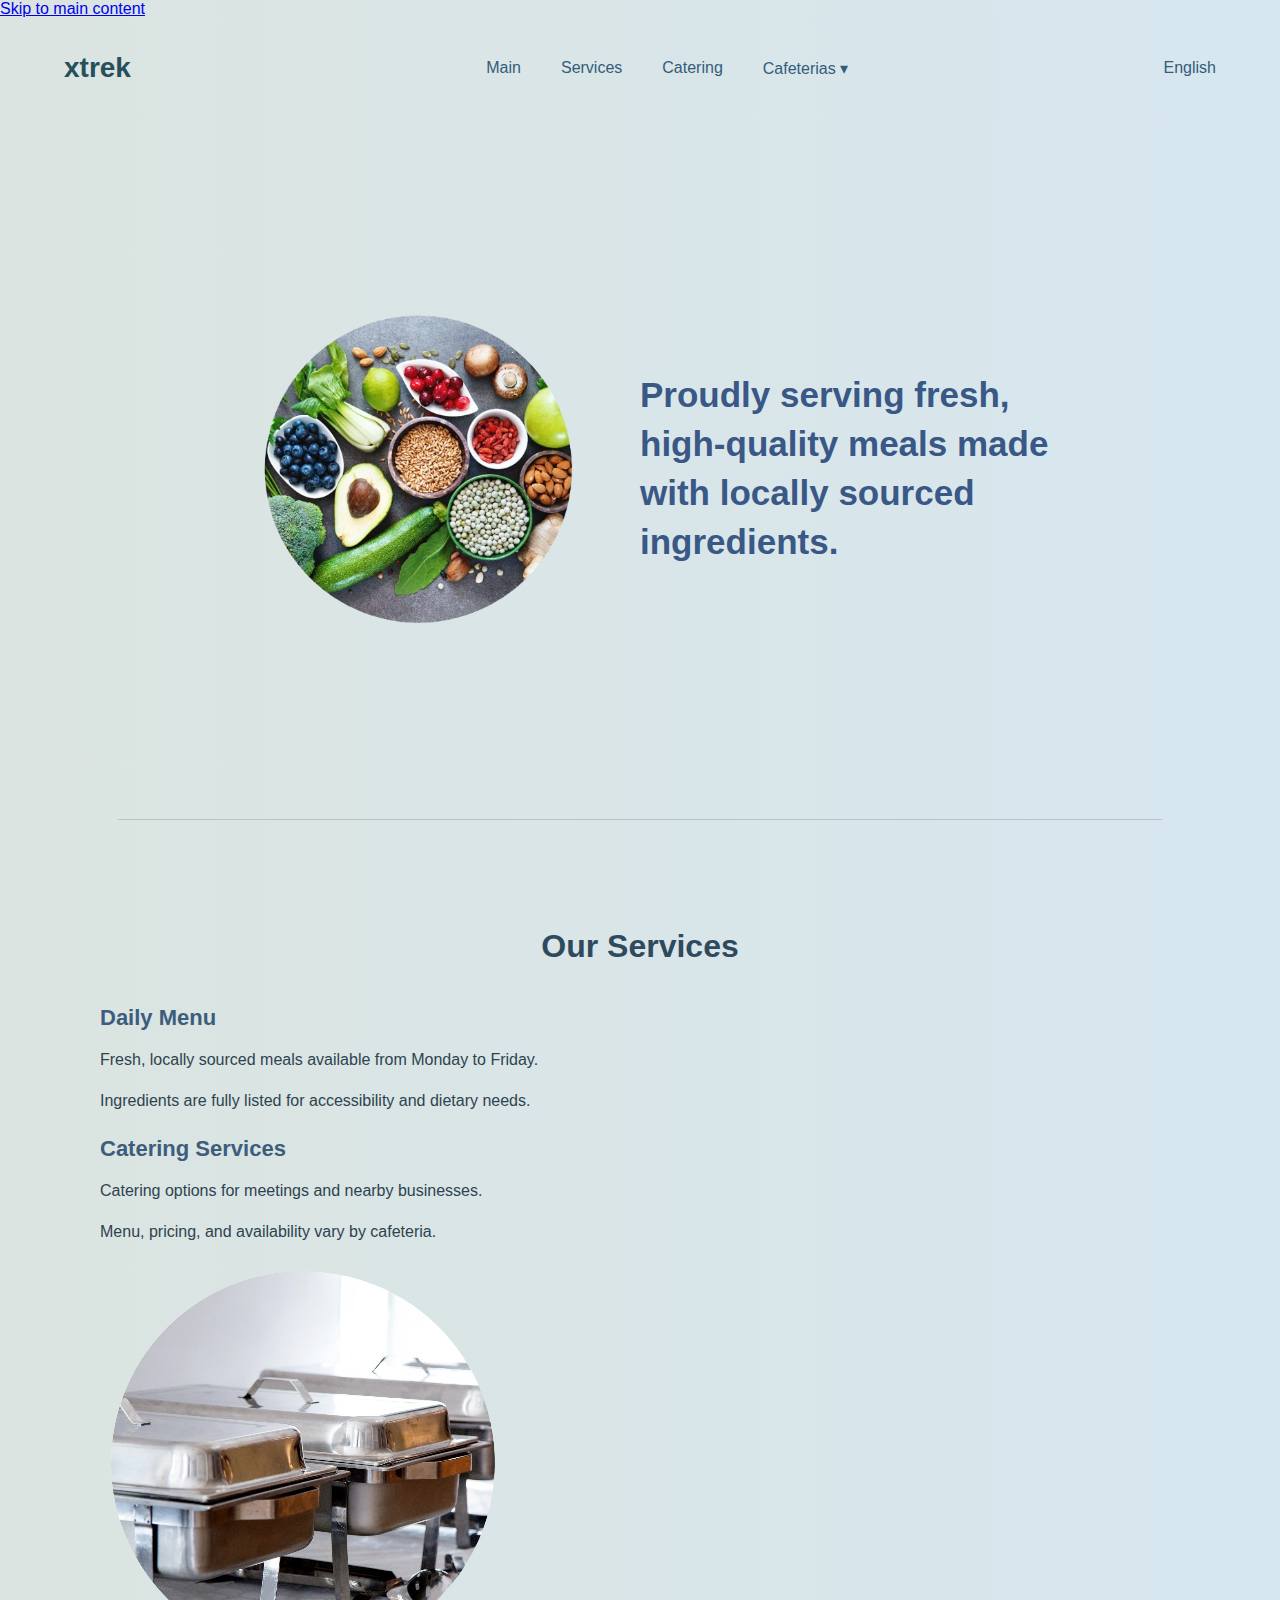
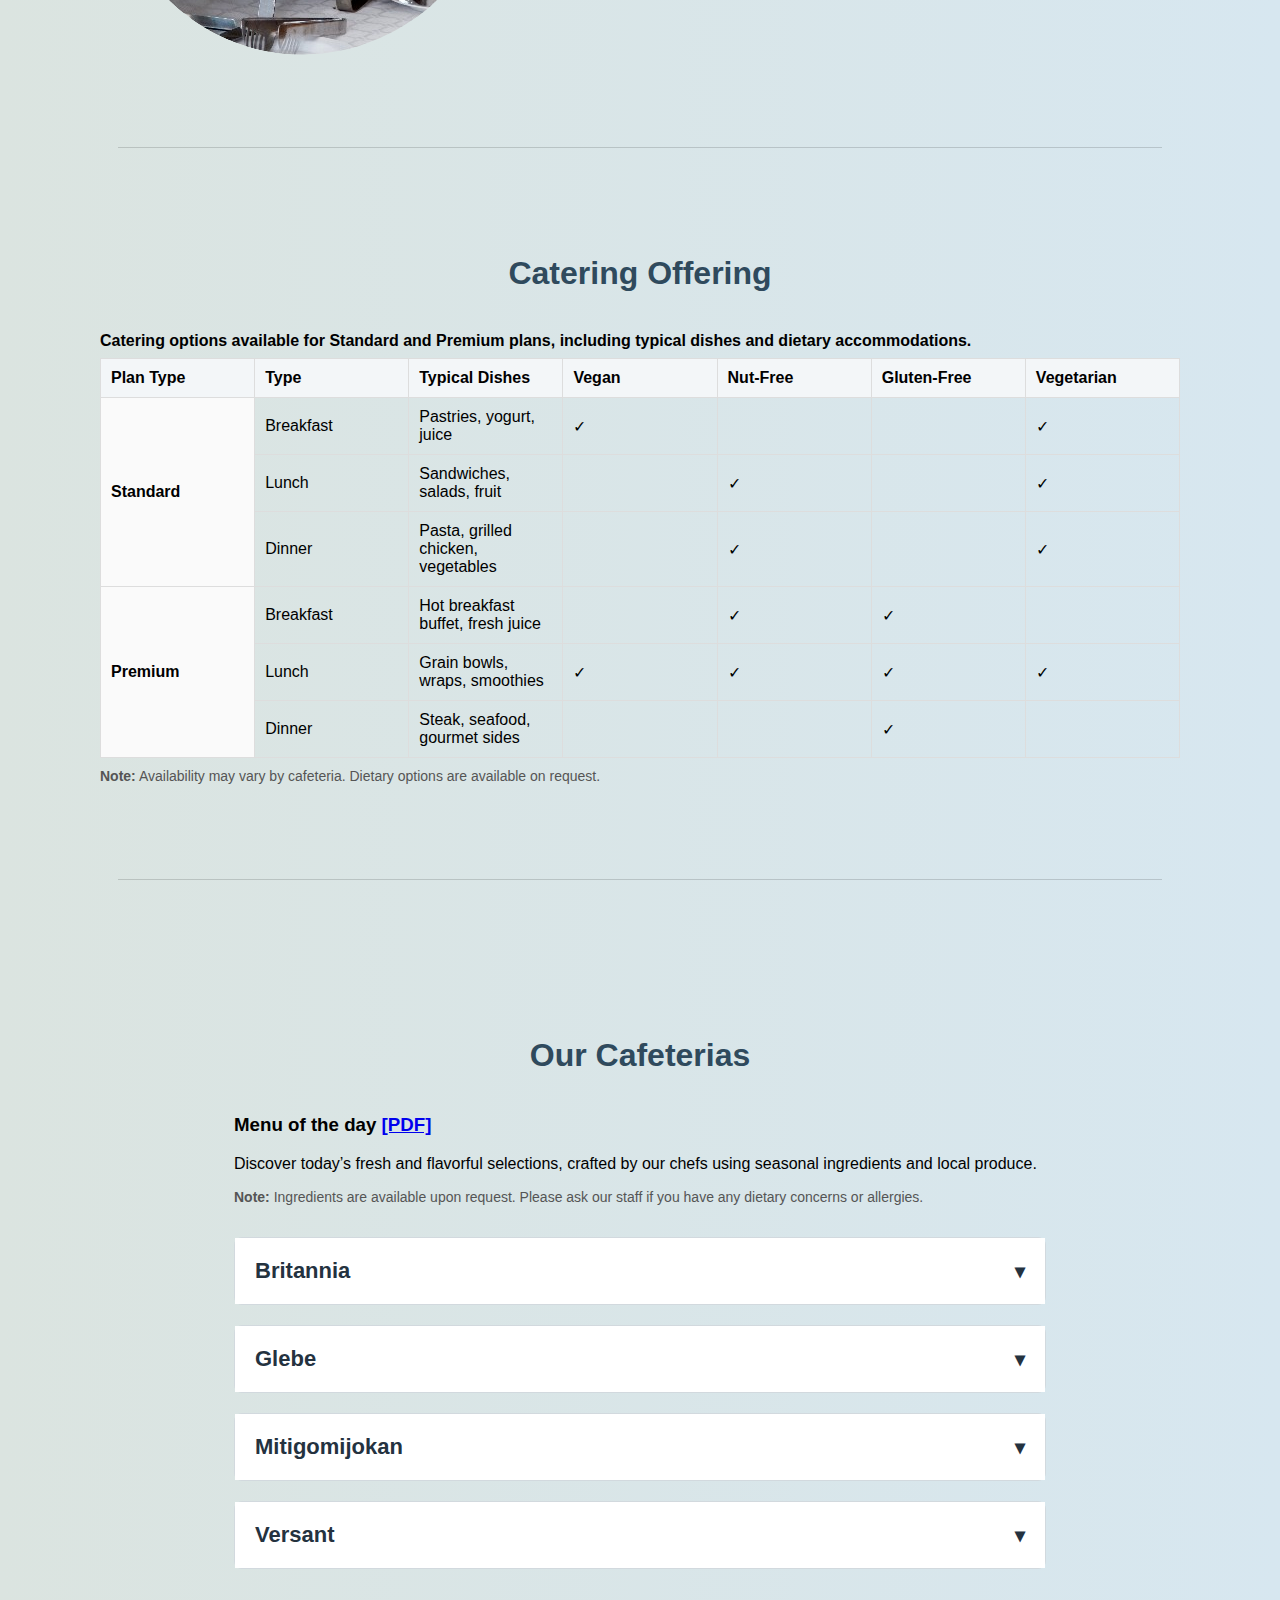
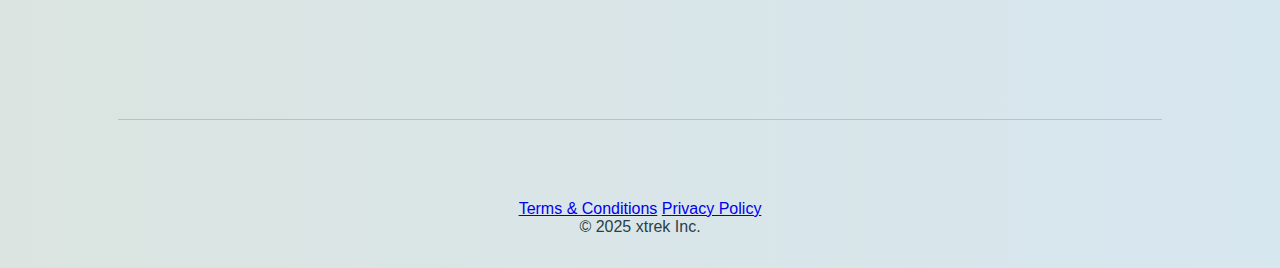
<file: index.html>
<!DOCTYPE html>
<html lang="en">
  <head>
    <meta charset="UTF-8" />
    <meta name="viewport" content="width=device-width, initial-scale=1.0" />
    <meta
      name="description"
      content="Explore xtrek’s Ottawa cafeterias featuring fresh, 
    locally sourced foods, convenient catering services, and a new microsite highlighting menus, locations, and daily offerings."
    />

    <title>xtrek Cafeterias – Fresh, Locally Sourced Meals</title>

    <link rel="stylesheet" href="assets/style.css" />
  </head>

  <body>
    <a href="#services" class="skip-link">Skip to main content</a>

    <!-- HEADER -->
    <header class="site-header">
      <nav class="nav-container">
        <!-- Left: Logo -->
        <div class="nav-left">
          <a href="#" class="logo">xtrek</a>
        </div>

        <!-- Center: Menu -->
        <ul class="nav-menu">
          <li><a href="#main"
              data-target="main"
              class="nav-link scroll-link"
              tabindex="0">Main</a></li>
          <li>
            <a href="#services"
              data-target="services"
              class="nav-link scroll-link"
              tabindex="0">Services</a>
          </li>
          <li>
            <a href="#catering"
              data-target="catering"
              class="nav-link scroll-link"
              tabindex="0">Catering</a>
          </li>

          <li class="dropdown">
            <button class="dropbtn">Cafeterias ▾</button>
            <ul class="dropdown-content" id="cafeteria-menu">
              <li>
                <a data-target="britannia" class="scroll-link">Britannia</a>
              </li>
              <li><a data-target="glebe" class="scroll-link">Glebe</a></li>
              <li>
                <a data-target="mitigo" class="scroll-link">Mitigomijokan</a>
              </li>
              <li><a data-target="versant" class="scroll-link">Versant</a></li>
            </ul>
          </li>
        </ul>

        <!-- Right: Language -->
        <div class="nav-right">
          <a href="index-fr.html" class="lang-link">English</a>
        </div>
      </nav>
    </header>

    <main class="main-container">
      <!-- Main -->
      <section id="main" class="hero">
        <div class="hero-container">
          <img
            src="assets/images/round_menu.png"
            alt="Fresh, locally sourced ingredients used by xtrek cafeterias"
            class="hero-image"
          />
          <h1 class="hero-title">
            Proudly serving fresh,
            <span class="nowrap">high-quality meals </span>made with locally
            sourced ingredients.
          </h1>
        </div>
      </section>
      <!-- section divider -->
      <hr class="section-divider" />

      <!-- Services -->
      <section id="services" class="services-section">
        <h2 class="section-title">Our Services</h2>

        <div class="services-wrapper">
          <div class="services-left">
            <div class="service-item">
              <h3>Daily Menu</h3>
              <p>
                Fresh, locally sourced meals available from Monday to Friday.
              </p>
              <p>
                Ingredients are fully listed for accessibility and dietary
                needs.
              </p>
            </div>

            <div class="service-item">
              <h3>Catering Services</h3>
              <p>Catering options for meetings and nearby businesses.</p>
              <p>Menu, pricing, and availability vary by cafeteria.</p>
            </div>
          </div>

          <div class="services-right">
            <img
              src="assets/images/round_catering.png"
              alt="Cafeteria"
              class="services-img"
            />
          </div>
        </div>
      </section>

      <!-- section divider -->
      <hr class="section-divider" />

      <!-- Catering with table -->
      <section id="catering" class="catering-section">
        <h2 class="section-title">Catering Offering</h2>

        <table class="catering-table">
          <caption>
            Catering options available for Standard and Premium plans, including
            typical dishes and dietary accommodations.
          </caption>

          <thead>
            <tr>
              <th scope="col">Plan Type</th>
              <th scope="col">Type</th>
              <th scope="col">Typical Dishes</th>
              <th scope="col">Vegan</th>
              <th scope="col">Nut-Free</th>
              <th scope="col">Gluten-Free</th>
              <th scope="col">Vegetarian</th>
            </tr>
          </thead>

          <tbody>
            <!-- STANDARD -->
            <tr>
              <th scope="row" rowspan="3" tabindex="0">Standard</th>
              <td>Breakfast</td>
              <td>Pastries, yogurt, juice</td>
              <td><span aria-label="Available">✓</span></td>
              <td><span aria-label="Available"></span></td>
              <td><span aria-label="Available on request"></span></td>
              <td><span aria-label="Available">✓</span></td>
            </tr>

            <tr>
              <td>Lunch</td>
              <td>Sandwiches, salads, fruit</td>
              <td><span aria-label="Available on request"></span></td>
              <td><span aria-label="Available">✓</span></td>
              <td><span aria-label="Available"></span></td>
              <td><span aria-label="Available">✓</span></td>
            </tr>

            <tr>
              <td>Dinner</td>
              <td>Pasta, grilled chicken, vegetables</td>
              <td><span aria-label="Available on request"></span></td>
              <td><span aria-label="Available">✓</span></td>
              <td><span aria-label="Available"></span></td>
              <td><span aria-label="Available">✓</span></td>
            </tr>

            <!-- PREMIUM -->
            <tr>
              <th scope="row" rowspan="3" tabindex="0">Premium</th>
              <td>Breakfast</td>
              <td>Hot breakfast buffet, fresh juice</td>
              <td><span aria-label="Available on request"></span></td>
              <td><span aria-label="Available">✓</span></td>
              <td><span aria-label="Available">✓</span></td>
              <td><span aria-label="Available"></span></td>
            </tr>

            <tr>
              <td>Lunch</td>
              <td>Grain bowls, wraps, smoothies</td>
              <td><span aria-label="Available">✓</span></td>
              <td><span aria-label="Available">✓</span></td>
              <td><span aria-label="Available">✓</span></td>
              <td><span aria-label="Available">✓</span></td>
            </tr>

            <tr>
              <td>Dinner</td>
              <td>Steak, seafood, gourmet sides</td>
              <td><span aria-label="Available on request"></span></td>
              <td><span aria-label="Available"></span></td>
              <td><span aria-label="Available">✓</span></td>
              <td><span aria-label="Available"></span></td>
            </tr>
          </tbody>
        </table>

        <p class="catering-note">
          <strong>Note:</strong> Availability may vary by cafeteria. Dietary
          options are available on request.
        </p>
      </section>

      <!-- section divider -->
      <hr class="section-divider" />

      <!-- Cafeterias accordion -->
      <section class="cafeterias-section">
        <h2 class="section-title">Our Cafeterias</h2>
        <h3>
          Menu of the day
          <a
            href="assets/pdf/xtrek_today_menu.pdf"
            target="_blank"
            rel="noopener noreferrer"
          >
            [PDF]
          </a>
        </h3>
        <p class="menu-description">
          Discover today’s fresh and flavorful selections, crafted by our chefs
          using seasonal ingredients and local produce.
        </p>

        <p class="menu-note">
          <strong>Note:</strong> Ingredients are available upon request. Please
          ask our staff if you have any dietary concerns or allergies.
        </p>
        <br />
        <!-- First ACCORDION BLOCK -->
        <div class="accordion-item" id="britannia">
          <button class="accordion-header">
            Britannia
            <span class="arrow">▾</span>
          </button>

          <div class="accordion-content">
            <h3 class="dish-name">Mediterranean Grain Bowl</h3>

            <p class="dish-info">
              A vibrant and wholesome bowl packed with quinoa, brown rice, fresh
              vegetables, and tangy feta, topped with a zesty tahini dressing.
              Perfect for a light yet satisfying lunch.
            </p>

            <h4>Ingredients</h4>
            <ul class="ingredient-list">
              <li>Quinoa</li>
              <li>Brown rice</li>
              <li>Chickpeas</li>
              <li>Cherry tomatoes</li>
              <li>Cucumber</li>
              <li>Kalamata olives</li>
              <li>Red onion</li>
              <li>Feta cheese</li>
              <li>Fresh parsley</li>
              <li>Lemon juice</li>
              <li>Olive oil</li>
              <li>Garlic</li>
              <li>Sea salt</li>
              <li>Black pepper</li>
              <li>Sumac</li>
              <li>Tahini dressing</li>
            </ul>
          </div>
        </div>

        <!-- Sec ACCORDION BLOCK -->
        <div class="accordion-item" id="glebe">
          <button class="accordion-header">
            Glebe
            <span class="arrow">▾</span>
          </button>

          <div class="accordion-content">
            <h3 class="dish-name">Thai Green Curry with Tofu</h3>

            <p class="dish-info">
              A fragrant and creamy coconut-based curry loaded with colorful
              vegetables and tender tofu, infused with authentic Thai spices and
              served with jasmine rice.
            </p>

            <h4>Ingredients</h4>
            <ul class="ingredient-list">
              <li>Tofu (firm, cubed)</li>
              <li>Coconut milk</li>
              <li>
                Green curry paste (green chilies, lemongrass, galangal, garlic,
                shallots, kaffir lime peel, coriander seeds, cumin, salt)
              </li>
              <li>Bamboo shoots</li>
              <li>Zucchini</li>
              <li>Bell peppers (red and yellow)</li>
              <li>Thai basil</li>
              <li>Fish sauce (or soy sauce for vegetarian option)</li>
              <li>Brown sugar</li>
              <li>Lime juice</li>
              <li>Jasmine rice (served on the side)</li>
            </ul>
          </div>
        </div>

        <!-- Third ACCORDION BLOCK -->
        <div class="accordion-item" id="mitigo">
          <button class="accordion-header">
            Mitigomijokan
            <span class="arrow">▾</span>
          </button>

          <div class="accordion-content">
            <h3 class="dish-name">Loaded Veggie Lasagna</h3>

            <p class="dish-info">
              A hearty, oven-baked lasagna layered with roasted vegetables, rich
              tomato sauce, and a trio of cheeses, delivering comfort and flavor
              in every bite.
            </p>

            <h4>Ingredients</h4>
            <ul class="ingredient-list">
              <li>Lasagna noodles</li>
              <li>Ricotta cheese</li>
              <li>Mozzarella cheese</li>
              <li>Parmesan cheese</li>
              <li>Spinach</li>
              <li>Zucchini</li>
              <li>Eggplant</li>
              <li>Mushrooms</li>
              <li>Bell peppers</li>
              <li>Onion</li>
              <li>Garlic</li>
              <li>Olive oil</li>
              <li>Tomato sauce (tomatoes, basil, oregano, salt, pepper)</li>
              <li>Fresh basil</li>
              <li>Nutmeg</li>
              <li>Eggs (in ricotta mix)</li>
            </ul>
          </div>
        </div>

        <!-- Forth ACCORDION BLOCK -->
        <div class="accordion-item" id="versant">
          <button class="accordion-header">
            Versant
            <span class="arrow">▾</span>
          </button>

          <div class="accordion-content">
            <h3 class="dish-name">BBQ Pulled Jackfruit Sandwich</h3>

            <p class="dish-info">
              A smoky, sweet, and savory plant-based sandwich featuring tender
              jackfruit in BBQ sauce, topped with crunchy coleslaw and served on
              a toasted bun.
            </p>

            <h4>Ingredients</h4>
            <ul class="ingredient-list">
              <li>Young green jackfruit (canned, drained)</li>
              <li>
                BBQ sauce (tomato paste, vinegar, molasses, brown sugar,
                mustard, garlic powder, onion powder, smoked paprika)
              </li>
              <li>Onion</li>
              <li>Garlic</li>
              <li>Olive oil</li>
              <li>Apple cider vinegar</li>
              <li>Coleslaw mix (cabbage, carrots)</li>
              <li>
                Coleslaw dressing (mayonnaise, vinegar, sugar, celery seed,
                salt)
              </li>
              <li>Whole wheat sandwich buns</li>
              <li>Pickles</li>
              <li>Fresh cilantro (optional garnish)</li>
            </ul>
          </div>
        </div>
      </section>
      <!-- section divider -->
      <hr class="section-divider" />
    </main>
    <!-- javascript -->
    <script src="assets/script.js" async></script>
    <!-- javascript -->

    <!-- Fix for layout jump when clicking anchor navigati  on links -->
    <script>
      document.querySelectorAll(".scroll-link").forEach((link) => {
        link.addEventListener("click", (event) => {
          event.preventDefault();

          const targetId = link.getAttribute("data-target");
          const section = document.getElementById(targetId);

          if (section) {
            section.scrollIntoView({
              behavior: "smooth",
              block: "start",
            });
          }
        });
      });
    </script>
  </body>

  <!-- Footer -->
  <footer class="site-footer">
    <div class="footer-inner">
      <div class="footer-left">
        <a href="#">Terms & Conditions</a>
        <a href="#">Privacy Policy</a>
      </div>
      <div class="footer-right">© 2025 xtrek Inc.</div>
    </div>
  </footer>
</html>
</file>
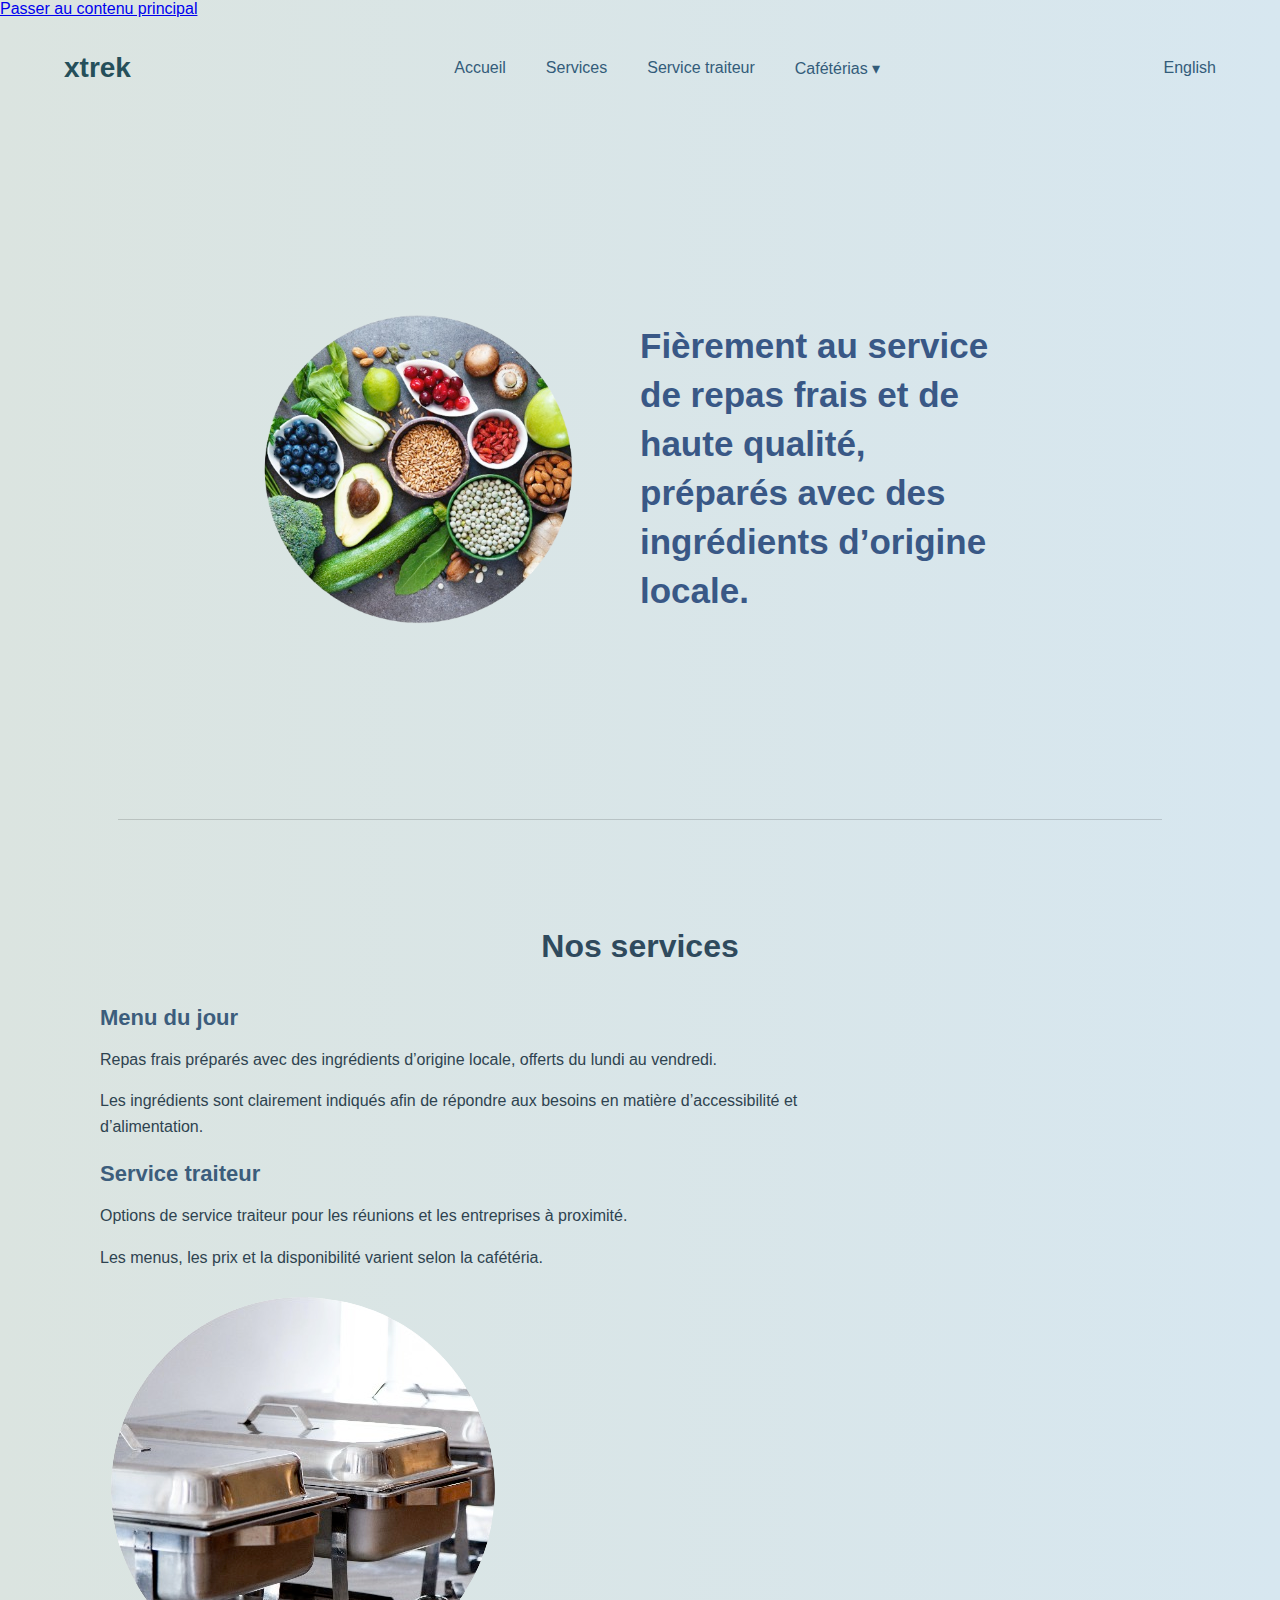
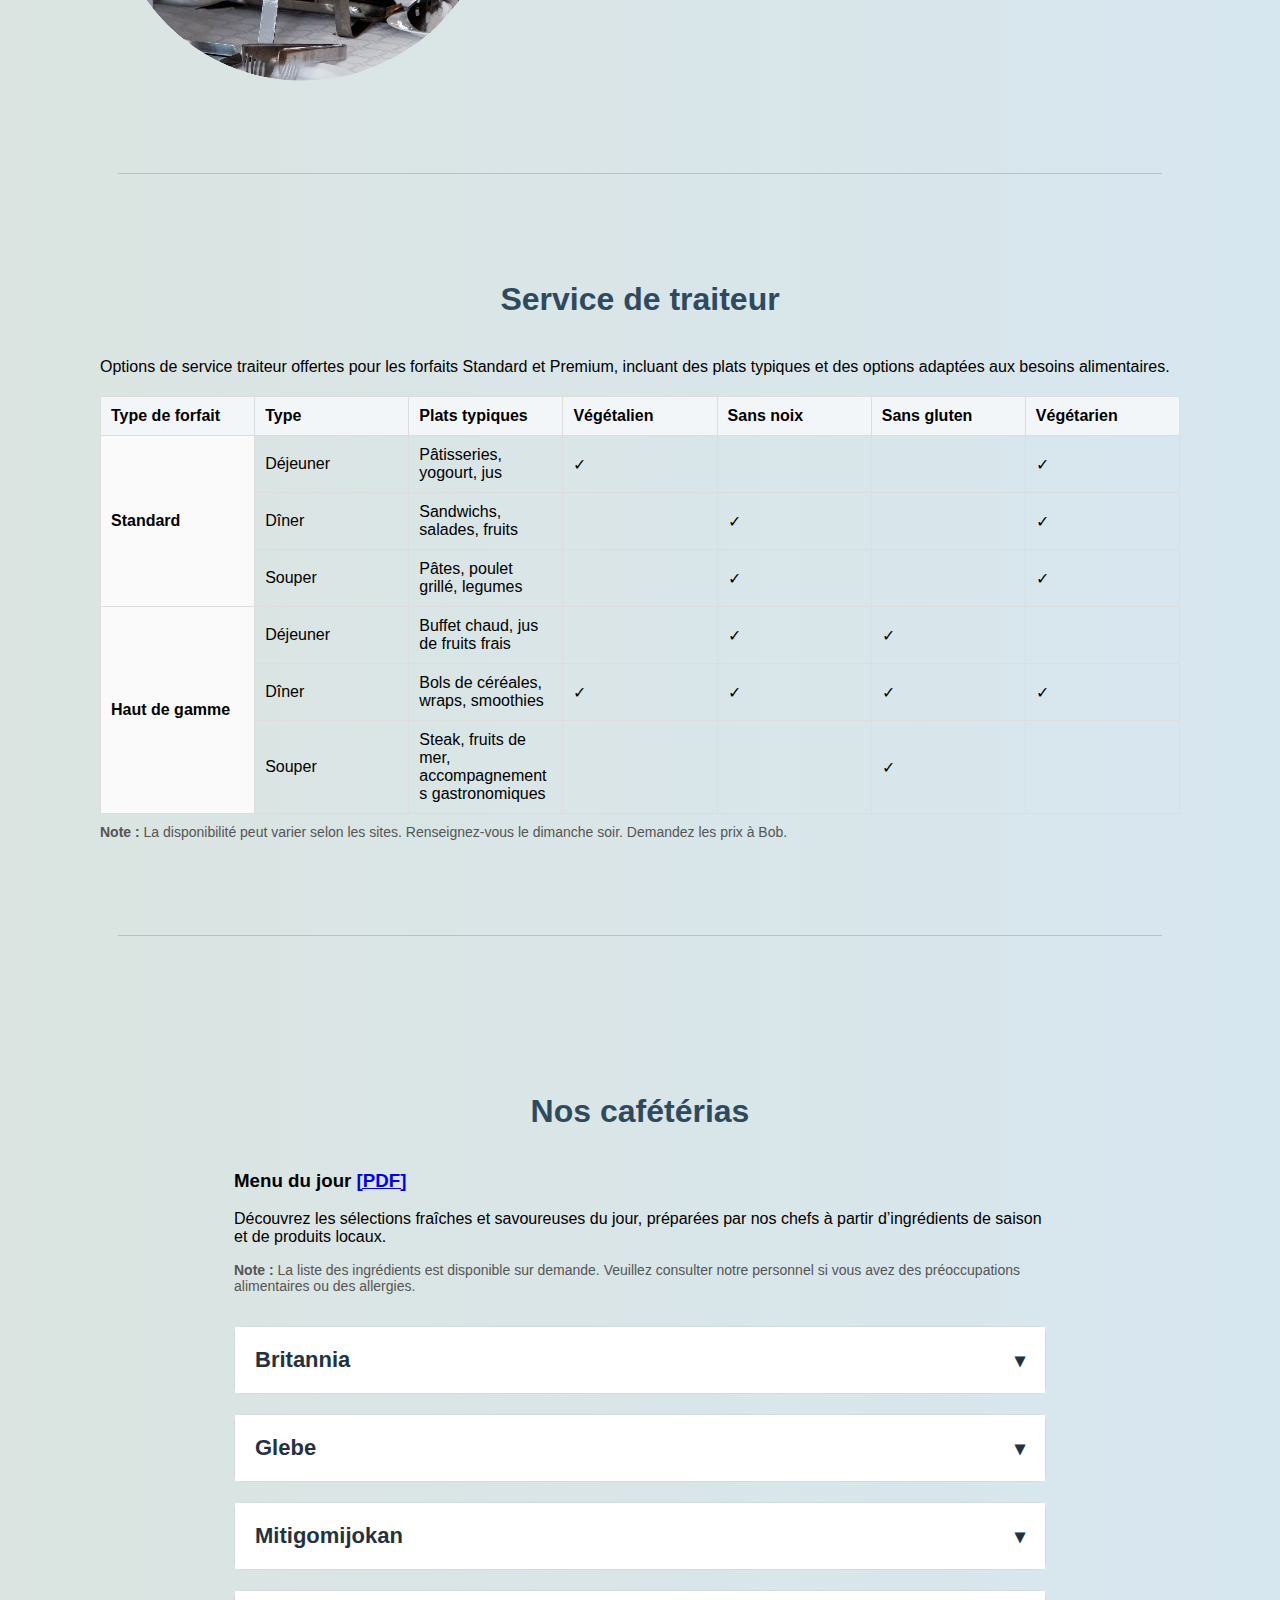
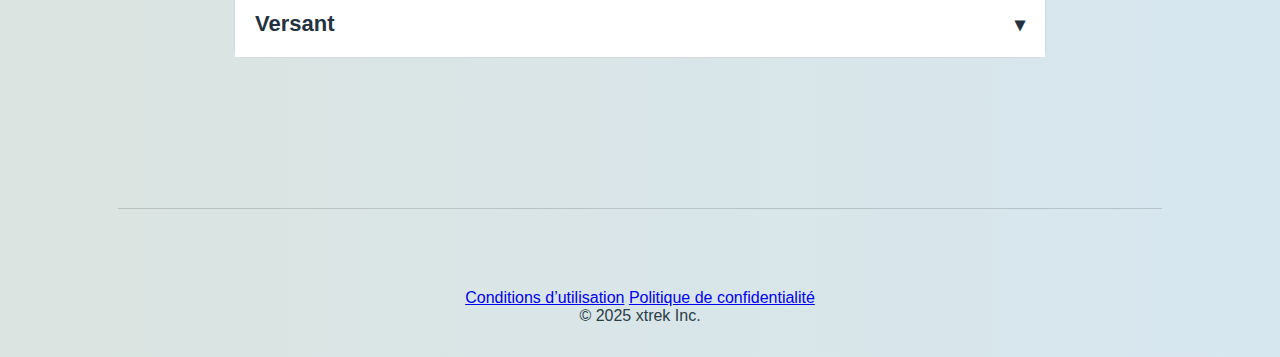
<file: index-fr.html>
<!DOCTYPE html>
<html lang="fr-CA">
  <head>
    <meta charset="UTF-8" />
    <meta name="viewport" content="width=device-width, initial-scale=1.0" />

    <meta
      name="description"
      content="Découvrez les cafétérias xtrek à Ottawa offrant des repas frais préparés avec des ingrédients locaux, 
      des services de traiteur pratiques et un nouveau microsite présentant les menus, 
      les emplacements et les offres quotidiennes."
    />

    <title>Cafétérias xtrek – Repas frais et d’origine locale</title>

    <link rel="stylesheet" href="assets/style.css" />
  </head>

  <body>
    <a href="#services" class="skip-link">Passer au contenu principal</a>

    <!-- here body -->
    <!-- HEADER -->
    <header class="site-header">
      <nav class="nav-container">
        <!-- Left: Logo -->
        <div class="nav-left">
          <a href="#" class="logo">xtrek</a>
        </div>

        <!-- Center: Menu -->
        <ul class="nav-menu">
          <li>
            <a
              href="#main"
              data-target="main"
              class="nav-link scroll-link"
              tabindex="0"
              >Accueil</a
            >
          </li>
          <li>
            <a
              href="#services"
              data-target="services"
              class="nav-link scroll-link"
              tabindex="0"
              >Services</a
            >
          </li>
          <li>
            <a
              href="#catering"
              data-target="catering"
              class="nav-link scroll-link"
              tabindex="0"
              >Service traiteur</a
            >
          </li>

          <li class="dropdown">
            <button class="dropbtn">Cafétérias ▾</button>
            <ul class="dropdown-content" id="cafeteria-menu">
              <li>
                <a data-target="britannia" class="scroll-link">Britannia</a>
              </li>
              <li>
                <a data-target="glebe" class="scroll-link">Glebe</a>
              </li>
              <li>
                <a data-target="mitigo" class="scroll-link">Mitigomijokan</a>
              </li>
              <li>
                <a data-target="versant" class="scroll-link">Versant</a>
              </li>
            </ul>
          </li>
        </ul>

        <!-- Right: Language -->
        <div class="nav-right">
          <a href="index.html" class="lang-link">English</a>
        </div>
      </nav>
    </header>

    <main class="main-container">
      <!-- Main -->
      <section id="main" class="hero">
        <div class="hero-container">
          <img
            src="assets/images/round_menu.png"
            alt="Ingrédients frais et d’origine locale utilisés par les cafétérias xtrek"
            class="hero-image"
          />
          <h1 class="hero-title">
            Fièrement au service de repas frais et de haute qualité, préparés
            avec des ingrédients d’origine locale.
          </h1>
        </div>
      </section>
      <!-- section divider -->
      <hr class="section-divider" />

      <!-- Services -->
      <section id="services" class="services-section">
        <h2 class="section-title">Nos services</h2>

        <div class="services-wrapper">
          <div class="services-left">
            <div class="service-item">
              <h3>Menu du jour</h3>
              <p>
                Repas frais préparés avec des ingrédients d’origine locale,
                offerts du lundi au vendredi.
              </p>
              <p>
                Les ingrédients sont clairement indiqués afin de répondre aux
                besoins en matière d’accessibilité et d’alimentation.
              </p>
            </div>

            <div class="service-item">
              <h3>Service traiteur</h3>
              <p>
                Options de service traiteur pour les réunions et les entreprises
                à proximité.
              </p>
              <p>
                Les menus, les prix et la disponibilité varient selon la
                cafétéria.
              </p>
            </div>
          </div>

          <div class="services-right">
            <img
              src="assets/images/round_catering.png"
              alt="Cafétéria"
              class="services-img"
            />
          </div>
        </div>
      </section>

      <!-- section divider -->
      <hr class="section-divider" />

      <!-- Catering with table -->
      <section id="catering" class="catering-section">
        <h2 class="section-title">Service de traiteur</h2>

        <caption>
          Options de service traiteur offertes pour les forfaits Standard et
          Premium, incluant des plats typiques et des options adaptées aux
          besoins alimentaires.
        </caption>

        <div class="table-wrapper">
          <table class="catering-table">
            <thead>
              <tr>
                <th scope="col">Type de forfait</th>
                <th scope="col">Type</th>
                <th scope="col">Plats typiques</th>
                <th scope="col">Végétalien</th>
                <th scope="col">Sans noix</th>
                <th scope="col">Sans gluten</th>
                <th scope="col">Végétarien</th>
              </tr>
            </thead>

            <tbody>
              <!-- STANDARD -->
              <tr>
                <th scope="row" rowspan="3" tabindex="0">Standard</th>
                <td>Déjeuner</td>
                <td>Pâtisseries, yogourt, jus</td>
                <td><span aria-label="Available">✓</span></td>
                <td><span aria-label="Available"></span></td>
                <td><span aria-label="Available on request"></span></td>
                <td><span aria-label="Available">✓</span></td>
              </tr>

              <tr>
                <td>Dîner</td>
                <td>Sandwichs, salades, fruits</td>
                <td><span aria-label="Available on request"></span></td>
                <td><span aria-label="Available">✓</span></td>
                <td><span aria-label="Available"></span></td>
                <td><span aria-label="Available">✓</span></td>
              </tr>

              <tr>
                <td>Souper</td>
                <td>Pâtes, poulet grillé, legumes</td>
                <td><span aria-label="Available on request"></span></td>
                <td><span aria-label="Available">✓</span></td>
                <td><span aria-label="Available"></span></td>
                <td><span aria-label="Available">✓</span></td>
              </tr>

              <!-- Haut de gamme -->
              <tr>
                <th scope="row" rowspan="3" tabindex="0">Haut de gamme</th>
                <td>Déjeuner</td>
                <td>Buffet chaud, jus de fruits frais</td>
                <td><span aria-label="Available on request"></span></td>
                <td><span aria-label="Available">✓</span></td>
                <td><span aria-label="Available">✓</span></td>
                <td><span aria-label="Available"></span></td>
              </tr>

              <tr>
                <td>Dîner</td>
                <td>Bols de céréales, wraps, smoothies</td>
                <td><span aria-label="Available">✓</span></td>
                <td><span aria-label="Available">✓</span></td>
                <td><span aria-label="Available">✓</span></td>
                <td><span aria-label="Available">✓</span></td>
              </tr>

              <tr>
                <td>Souper</td>
                <td>Steak, fruits de mer, accompagnements gastronomiques</td>
                <td><span aria-label="Available on request"></span></td>
                <td><span aria-label="Available"></span></td>
                <td><span aria-label="Available">✓</span></td>
                <td><span aria-label="Available"></span></td>
              </tr>
            </tbody>
          </table>
        </div>

        <p class="catering-note">
          <strong>Note :</strong> La disponibilité peut varier selon les sites.
          Renseignez-vous le dimanche soir. Demandez les prix à Bob.
        </p>
      </section>

      <!-- section divider -->
      <hr class="section-divider" />

      <!-- Cafeterias accordion -->
      <section class="cafeterias-section">
        <h2 class="section-title">Nos cafétérias</h2>
        <h3>
          Menu du jour
          <a
            href="assets/pdf/xtrek_menu_du_jour.pdf"
            target="_blank"
            rel="noopener noreferrer"
          >
            [PDF]
          </a>
        </h3>
        <p class="menu-description">
          Découvrez les sélections fraîches et savoureuses du jour, préparées
          par nos chefs à partir d’ingrédients de saison et de produits locaux.
        </p>

        <p class="menu-note">
          <strong>Note :</strong> La liste des ingrédients est disponible sur
          demande. Veuillez consulter notre personnel si vous avez des
          préoccupations alimentaires ou des allergies.
        </p>
        <br />

        <!-- First ACCORDION BLOCK -->
        <div class="accordion-item" id="britannia">
          <button class="accordion-header britannia">
            Britannia
            <span class="arrow">▾</span>
          </button>

          <div class="accordion-content">
            <h3 class="dish-name">Bol Méditerranéen aux Céréales</h3>

            <p class="dish-info">
              Un bol coloré et nourrissant rempli de quinoa, de riz brun, de
              légumes frais et de feta, le tout nappé d’une sauce tahini
              citronnée. Idéal pour un repas léger mais copieux.
            </p>

            <h4>Ingrédients</h4>
            <ul class="ingredient-list">
              <li>Quinoa</li>
              <li>Riz brun</li>
              <li>Pois chiches</li>
              <li>Tomates cerises</li>
              <li>Concombre</li>
              <li>Olives Kalamata</li>
              <li>Oignon rouge</li>
              <li>Fromage feta</li>
              <li>Persil frais</li>
              <li>Jus de citron</li>
              <li>Huile d’olive</li>
              <li>Ail</li>
              <li>Sel de mer</li>
              <li>Poivre noir</li>
              <li>Sumac</li>
              <li>Sauce tahini (tahini, jus de citron, ail, eau, sel)</li>
            </ul>
          </div>
        </div>

        <!-- Sec ACCORDION BLOCK -->
        <div class="accordion-item" id="glebe">
          <button class="accordion-header glebe">
            Glebe
            <span class="arrow">▾</span>
          </button>

          <div class="accordion-content">
            <h3 class="dish-name">Curry Vert Thaï au Tofu</h3>

            <p class="dish-info">
              Un curry parfumé et crémeux à base de lait de coco, garni de
              légumes colorés et de tofu tendre, infusé d’épices thaïlandaises
              authentiques et servi avec du riz jasmin.
            </p>

            <h4>Ingrédients</h4>
            <ul class="ingredient-list">
              <li>Tofu ferme (coupé en cubes)</li>
              <li>Lait de coco</li>
              <li>
                Pâte de curry vert (piments verts, citronnelle, galanga, ail,
                échalotes, zeste de combava, graines de coriandre, cumin, sel)
              </li>
              <li>Pousses de bambou</li>
              <li>Courgette</li>
              <li>Poivrons rouges et jaunes</li>
              <li>Basilic thaï</li>
              <li>
                Sauce de poisson (ou sauce soja pour version végétarienne)
              </li>
              <li>Sucre brun</li>
              <li>Jus de lime</li>
              <li>Riz jasmin (en accompagnement)</li>
            </ul>
          </div>
        </div>

        <!-- Third ACCORDION BLOCK -->
        <div class="accordion-item" id="mitigo">
          <button class="accordion-header mitigo">
            Mitigomijokan
            <span class="arrow">▾</span>
          </button>

          <div class="accordion-content">
            <h3 class="dish-name">Lasagne Végétarienne Gourmande</h3>

            <p class="dish-info">
              Une lasagne généreuse, cuite au four, composée de légumes rôtis,
              d’une sauce tomate savoureuse et de trois fromages, pour un plat
              réconfortant plein de saveurs.
            </p>

            <h4>Ingrédients</h4>
            <ul class="ingredient-list">
              <li>Pâtes à lasagne</li>
              <li>Ricotta</li>
              <li>Mozzarella</li>
              <li>Parmesan</li>
              <li>Épinards</li>
              <li>Courgette</li>
              <li>Aubergine</li>
              <li>Champignons</li>
              <li>Poivrons</li>
              <li>Oignon</li>
              <li>Ail</li>
              <li>Huile d’olive</li>
              <li>Sauce tomate (tomates, basilic, origan, sel, poivre)</li>
              <li>Basilic frais</li>
              <li>Muscade</li>
              <li>Œufs (dans le mélange de ricotta)</li>
            </ul>
          </div>
        </div>

        <!-- Forth ACCORDION BLOCK -->
        <div class="accordion-item" id="versant">
          <button class="accordion-header versant">
            Versant
            <span class="arrow">▾</span>
          </button>

          <div class="accordion-content">
            <h3 class="dish-name">Sandwich au Jackfruit Effiloché BBQ</h3>

            <p class="dish-info">
              Un sandwich végétal fumé, sucré et savoureux, avec du jackfruit
              tendre en sauce BBQ, garni de coleslaw croquant et servi dans un
              pain grillé.
            </p>

            <h4>Ingrédients</h4>
            <ul class="ingredient-list">
              <li>Jackfruit vert (en conserve, égoutté)</li>
              <li>
                Sauce BBQ (purée de tomates, vinaigre, mélasse, sucre brun,
                moutarde, poudre d’ail, poudre d’oignon, paprika fumé)
              </li>
              <li>Oignon</li>
              <li>Ail</li>
              <li>Huile d’olive</li>
              <li>Vinaigre de cidre</li>
              <li>Mélange de coleslaw (chou, carottes)</li>
              <li>
                Sauce coleslaw (mayonnaise, vinaigre, sucre, graines de céleri,
                sel)
              </li>
              <li>Pains à sandwich de blé entier</li>
              <li>Cornichons</li>
              <li>Coriandre fraîche (garniture facultative)</li>
            </ul>
          </div>
        </div>
      </section>
      <!-- section divider -->
      <hr class="section-divider" />
    </main>

    <!-- javascript -->
    <script src="assets/script.js" async></script>
    <!-- javascript -->

    <!-- Fix for layout jump when clicking anchor navigati  on links -->
    <script>
      document.querySelectorAll(".scroll-link").forEach((link) => {
        link.addEventListener("click", (event) => {
          event.preventDefault();

          const targetId = link.getAttribute("data-target");
          const section = document.getElementById(targetId);

          if (section) {
            section.scrollIntoView({
              behavior: "smooth",
              block: "start",
            });
          }
        });
      });
    </script>
  </body>

  <!-- Footer -->
  <footer class="site-footer">
    <div class="footer-inner">
      <div class="footer-left">
        <a href="#">Conditions d’utilisation</a>
        <a href="#">Politique de confidentialité</a>
      </div>
      <div class="footer-right">© 2025 xtrek Inc.</div>
    </div>
  </footer>
</html>
</file>
<file: assets/style.css>
/* BODY */
body {
  margin: 0;
  font-family: Arial, Helvetica, sans-serif;
  background: linear-gradient(to right, #dbe4e0, #d7e7f0);
}

.main-container {
  max-width: 1200px;
  margin: 0 auto;           /* center horizontally */
  padding: 0 20px;          /* left & right padding */
  box-sizing: border-box;
}

/* HEADER */
.site-header {
  padding: 20px 0;
  position: sticky;
  top: 0;
  background: linear-gradient(to right, #dbe4e0, #d7e7f0);

}

.nowrap {
  white-space: nowrap;
}

.nav-container {
  width: 90%;
  margin: auto;
  display: flex;
  justify-content: space-between;
  align-items: center;
  height: 60px;
}

/* LOGO */
.logo {
  color: #254f5a;
  font-size: 28px;
  font-weight: bold;
  text-decoration: none;
}

/* NAV MENU */
.nav-menu {
  list-style: none;
  display: flex;
  gap: 40px;
  flex: 1;
  justify-content: center;
  cursor: pointer;
}



.nav-menu a {
  text-decoration: none;
  color: #335c7a;
  font-size: 16px;
}

.nav-menu a:hover {
  text-decoration: underline;
}



/* DROPDOWN */
.dropdown {
  position: relative;
}

.dropbtn {
  background: none;
  border: none;
  font-size: 16px;
  color: #335c7a;
  cursor: pointer;
  padding: 0;
}

.dropbtn:hover {
  text-decoration: underline;
}

.dropdown-content {
  top: 100%; /* 버튼 바로 아래에 딱 붙게 */
  left: 0;
  position: absolute;
  background: white;
  min-width: 150px;
  border: 1px solid #ddd;
  padding: 5px 0;
  z-index: 999;
  display: none;
  list-style: none;
}

.dropdown-content a {
  display: block;
  padding: 10px;
  color: #335c7a;
  text-decoration: none;
}

.dropdown-content a:hover {
  background: #f4f9fb;
}

.dropdown:hover .dropdown-content {
  display: block;
}

/* RIGHT LANGUAGE */
.nav-right a {
  color: #335c7a;
  text-decoration: none;
}

.nav-right a:hover {
  text-decoration: underline;
}

/* UNIFIED SECTION PADDING */
section {
  padding: 80px 40px; /* Key fix */
}

/* HERO */
.hero {
  display: flex;
  justify-content: center;
  align-items: center;
  min-height: 60vh;
}

.hero-container {
  display: flex;
  align-items: center;
  gap: 60px;
  max-width: 1200px;
  width: 100%;
  margin: 0 auto;
  justify-content: center;
}

.hero-image {
  width: 320px;
  height: 320px;
  object-fit: cover;
  border-radius: 50%;
}

.hero-title {
  font-size: 35px;
  font-weight: bold;
  line-height: 1.4;
  color: #395886;
  max-width: 380px; /* 500px -> 380px for the size of hero-text */
}

/* SECTION TITLE */
.section-title {
  font-size: 32px;
  color: #2f4a5d;
  text-align: center;
  margin-bottom: 40px;
}

/* SERVICES SECTION */
.services-container {
  max-width: 1000px;
  margin: 0 auto;
  display: flex;
  flex-direction: column;
  gap: 40px;
}

.service-item h3 {
  font-size: 22px;
  color: #3c5d7c;
  margin-bottom: 10px;
}

.service-item p {
  color: #2e4350;
  line-height: 1.6;
  max-width: 700px;
}

/* CATERING TABLE */
.catering-table {
  width: 100%; /* table size*/
  border-collapse: collapse;
  margin-top: 20px;
  font-size: 16px;
}

.catering-table caption {
  text-align: left;
  font-weight: 600;
  margin-bottom: 8px;
}

/* Borders */
.catering-table th,
.catering-table td {
  border: 1px solid #ddd;
  padding: 10px;
  text-align: left;
}

/* Header */
.catering-table thead th {
  background: #f3f6f8;
  font-weight: 600;
}

.catering-table th[scope="row"] {
  background: #fafafa;
}

.catering-note, .menu-note {
  font-size: 14px;
  margin-top: 10px;
  color: #555;
}

.catering-table tbody tr:hover,
.catering-table tbody tr:focus {
  background-color: #f4f9fb;
}
/* table column width */
table {
  table-layout: fixed; 
  width: 100%; 
}

td, th {
  word-wrap: break-word;
  padding: 12px;
}



/* Daily menu text */
.daily-menu {
  font-size: 16px;
  color: #2e4350;
  margin-bottom: 30px;
}



/* cafeterias */

.cafeterias-section {
  width: 70%;
  margin: 50px auto;
  overflow: visible;
}

.accordion-item {
  background: #ffffff;
  border: 1px solid #d2d9de;
  border-radius: 8px;
  margin-bottom: 20px;
  /* overflow: hidden; */
}

.accordion-header {
  width: 100%;
  background: #ffffff;
  border: none;
  padding: 20px;
  font-size: 22px;
  font-weight: bold;
  color: #24323f;
  display: flex;
  justify-content: space-between;
  align-items: center;
  cursor: pointer;
}

.accordion-header:hover {
  background: #f3f6f8;
}

.arrow {
  font-size: 20px;
  transition: transform 0.3s ease;
}

.accordion-content {
  max-height: 0;
  overflow: hidden;
  padding: 0 20px;
  transition: max-height 2000px;
}

.accordion-content.open {
  padding: 20px;
}

.accordion-content h3 {
  font-size: 18px;
  margin-bottom: 8px;
}

.dish-info {
  margin-bottom: 15px;
  line-height: 1.6;
  text-align: justify;
}

.ingredient-list {
  columns: 2; /* 두 줄로 정렬 */
  column-gap: 40px;
  padding-left: 20px;
}

.ingredient-list li {
  margin-bottom: 4px;
}

/* cafeterias */

/* SECTION DIVIDER */
.section-divider {
  width: 90%;
  margin: 1px auto;
  border: none;
  border-top: 1px solid rgba(0, 0, 0, 0.15);
}

/* FOOTER */
footer {
  text-align: center;
  padding: 2rem 0;
  margin-top: 3rem;
  font-size: 1rem;
  color: #2b3e46;
}


/* Media Query */
/* media query */
@media (max-width: 900px) {
  .nav-container {
    flex-wrap: wrap;
    justify-content: center;
  }

  .nav-right {
    margin-left: 20px;
    margin-top: 10px;
  }

  .hero-container {
    flex-direction: column;
    text-align: center;
  }
}
</file>
